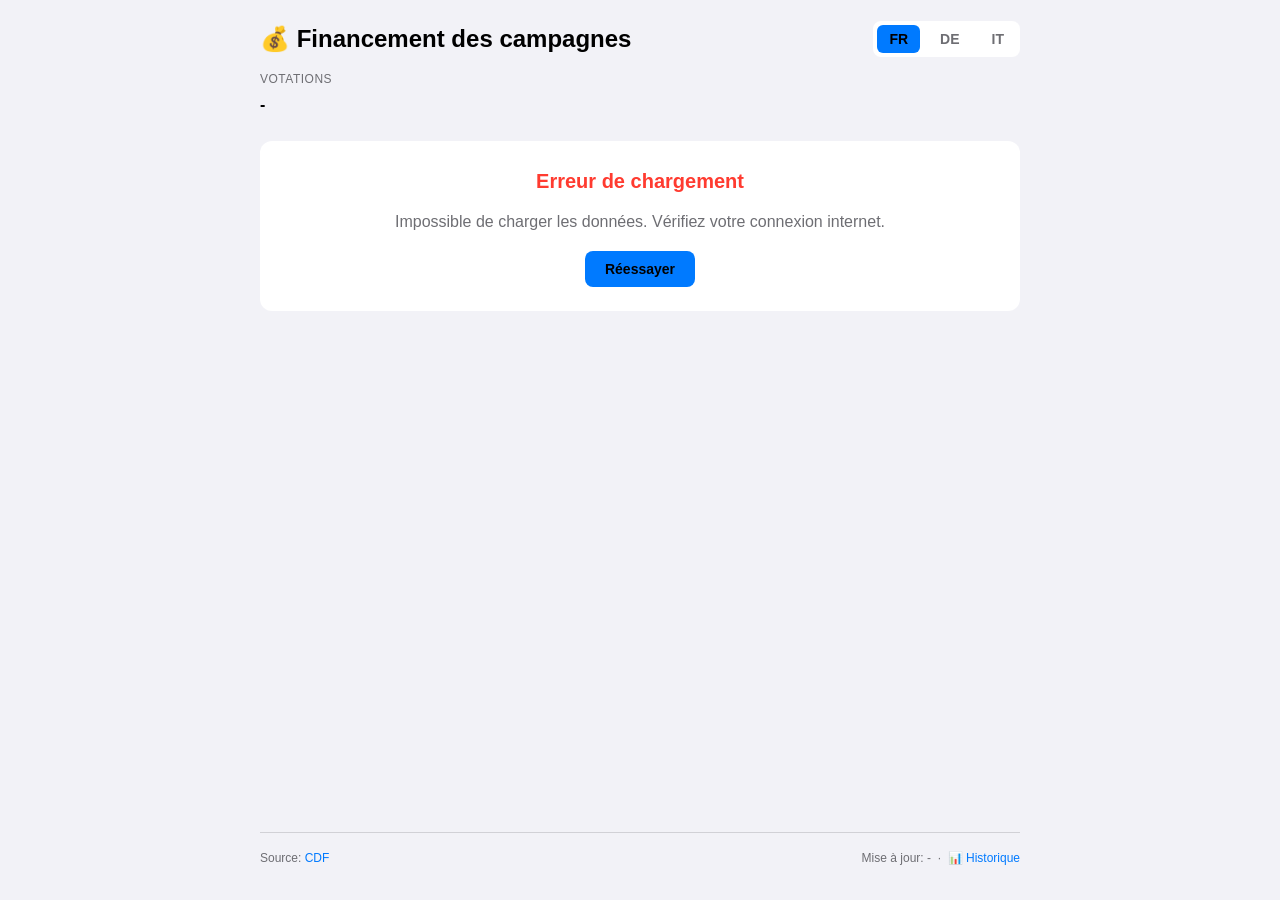
<file: index.html>
<!DOCTYPE html>
<html lang="fr">
<head>
    <meta charset="UTF-8">
    <meta name="viewport" content="width=device-width, initial-scale=1.0">
    <meta name="description" content="Financement des campagnes de votations suisses - Données officielles du CDF/EFK">
    <meta name="theme-color" content="#1C1C1E">
    <meta name="apple-mobile-web-app-capable" content="yes">
    <meta name="apple-mobile-web-app-status-bar-style" content="black-translucent">
    <meta name="apple-mobile-web-app-title" content="Financement Campagnes">
    
    <title>💰 Financement des Campagnes</title>
    
    <link rel="manifest" href="manifest.json">
    <link rel="stylesheet" href="styles.css">
    <link rel="icon" type="image/png" href="icon-192.png">
    <link rel="apple-touch-icon" href="icon-192.png">
</head>
<body>
    <div class="container">
        <header>
            <div class="header-content">
                <h1>💰 <span id="app-title">Financement des campagnes</span></h1>
                <div class="language-selector">
                    <button class="lang-btn active" data-lang="fr">FR</button>
                    <button class="lang-btn" data-lang="de">DE</button>
                    <button class="lang-btn" data-lang="it">IT</button>
                </div>
            </div>
            <div class="vote-date-container">
                <span class="vote-label" id="vote-label">Votations</span>
                <span class="vote-date" id="vote-date">-</span>
            </div>
        </header>

        <main id="votations-container">
            <div class="loading">
                <div class="spinner"></div>
                <p id="loading-text">Chargement des données...</p>
            </div>
        </main>

        <footer>
            <div class="footer-content">
                <div class="source">
                    <span>Source: <a href="https://politikfinanzierung.efk.admin.ch" target="_blank" rel="noopener" id="source-link">CDF</a></span>
                </div>
                <div class="update-info">
                    <span id="update-label">Mise à jour</span>: <span id="last-update">-</span>
                    &nbsp;·&nbsp; <a href="changelog.html" class="changelog-link">📊 Historique</a>
                </div>
            </div>
            <div class="install-prompt" id="install-prompt">
                <button id="install-btn">
                    <span>📱</span>
                    <span id="install-text">Installer l'application</span>
                </button>
            </div>
        </footer>
    </div>

    <script src="app.js"></script>
</body>
</html>
</file>
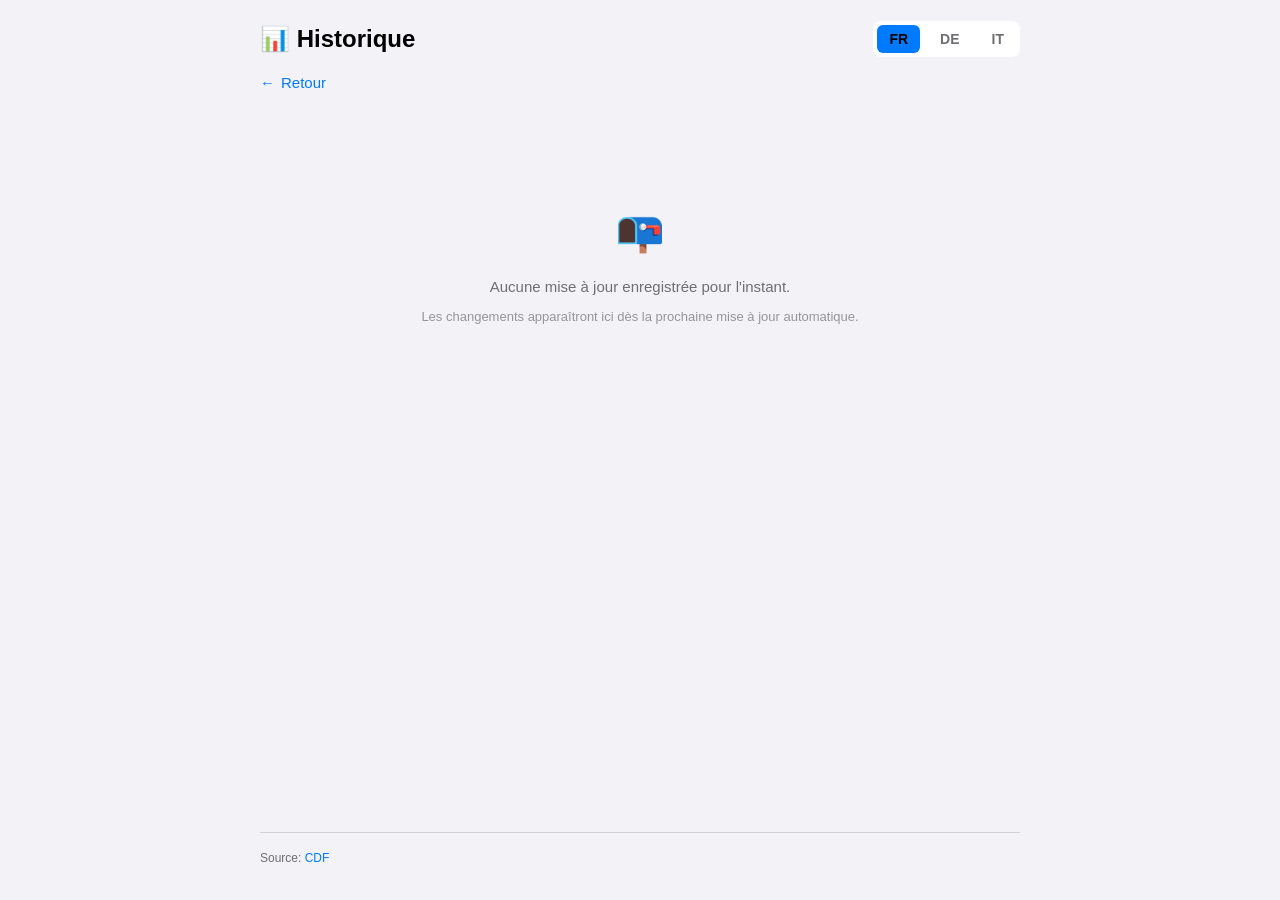
<file: changelog.html>
<!DOCTYPE html>
<html lang="fr">
<head>
    <meta charset="UTF-8">
    <meta name="viewport" content="width=device-width, initial-scale=1.0">
    <meta name="description" content="Historique des mises à jour - Financement des campagnes">
    <meta name="theme-color" content="#1C1C1E">
    <meta name="apple-mobile-web-app-capable" content="yes">
    <meta name="apple-mobile-web-app-status-bar-style" content="black-translucent">
    
    <title>📊 Historique des mises à jour</title>
    
    <link rel="stylesheet" href="styles.css">
    <link rel="icon" type="image/png" href="icon-192.png">
    <link rel="apple-touch-icon" href="icon-192.png">

    <style>
        .back-btn {
            display: inline-flex;
            align-items: center;
            gap: 6px;
            color: var(--color-accent);
            text-decoration: none;
            font-size: 15px;
            font-weight: 500;
            margin-bottom: 20px;
        }
        .back-btn:hover {
            opacity: 0.8;
        }
        .changelog-entry {
            background: var(--bg-secondary);
            border-radius: 12px;
            padding: 16px 20px;
            margin-bottom: 12px;
            box-shadow: 0 2px 8px var(--shadow);
        }
        .entry-header {
            display: flex;
            justify-content: space-between;
            align-items: center;
            margin-bottom: 12px;
            flex-wrap: wrap;
            gap: 8px;
        }
        .entry-timestamp {
            font-size: 13px;
            font-weight: 600;
            color: var(--text-secondary);
            letter-spacing: 0.3px;
        }
        .entry-count {
            font-size: 11px;
            background: var(--bg-card);
            color: var(--text-secondary);
            padding: 2px 8px;
            border-radius: 10px;
        }
        .change-item {
            padding: 10px 0;
            border-top: 1px solid var(--color-separator);
        }
        .change-item:first-child {
            border-top: none;
            padding-top: 0;
        }
        .change-title {
            font-size: 14px;
            font-weight: 600;
            color: var(--text-primary);
            margin-bottom: 8px;
            line-height: 1.4;
        }
        .change-rows {
            display: flex;
            flex-direction: column;
            gap: 6px;
        }
        .change-row {
            display: flex;
            align-items: center;
            gap: 8px;
            font-size: 13px;
        }
        .change-side {
            font-weight: 600;
            min-width: 50px;
            font-size: 12px;
        }
        .change-side.supporters { color: var(--color-supporters); }
        .change-side.opponents  { color: var(--color-opponents); }
        .change-before {
            color: var(--text-secondary);
        }
        .change-arrow {
            color: var(--text-tertiary);
            font-size: 11px;
        }
        .change-after {
            font-weight: 700;
        }
        .change-delta {
            margin-left: auto;
            font-size: 12px;
            font-weight: 700;
            padding: 2px 7px;
            border-radius: 6px;
        }
        .change-delta.positive {
            background: rgba(52, 199, 89, 0.15);
            color: var(--color-supporters);
        }
        .change-delta.negative {
            background: rgba(255, 59, 48, 0.15);
            color: var(--color-opponents);
        }
        .change-delta.neutral {
            background: var(--bg-card);
            color: var(--text-secondary);
        }
        .no-history {
            text-align: center;
            color: var(--text-secondary);
            padding: 60px 20px;
            font-size: 15px;
        }
        .no-history .icon {
            font-size: 40px;
            margin-bottom: 12px;
        }
        .lang-selector-row {
            display: flex;
            gap: 8px;
        }
        .new-badge {
            font-size: 10px;
            background: var(--color-accent);
            color: white;
            padding: 1px 6px;
            border-radius: 6px;
            font-weight: 700;
            vertical-align: middle;
            margin-left: 6px;
        }
        .change-actors {
            margin-top: 4px;
            padding-left: 58px;
            display: flex;
            flex-direction: column;
            gap: 3px;
        }
        .actor-line {
            display: flex;
            justify-content: space-between;
            align-items: center;
            font-size: 11px;
            color: var(--text-secondary);
            line-height: 1.4;
        }
        .actor-line .actor-name {
            opacity: 0.85;
        }
        .actor-line .actor-amount {
            font-weight: 600;
            opacity: 0.9;
            white-space: nowrap;
            margin-left: 12px;
        }
    </style>
</head>
<body>
    <div class="container">
        <header>
            <div class="header-content">
                <h1>📊 <span id="page-title">Historique</span></h1>
                <div class="language-selector lang-selector-row">
                    <button class="lang-btn active" data-lang="fr">FR</button>
                    <button class="lang-btn" data-lang="de">DE</button>
                    <button class="lang-btn" data-lang="it">IT</button>
                </div>
            </div>
            <a href="index.html" class="back-btn">← <span id="back-label">Retour</span></a>
        </header>

        <main id="changelog-container">
            <div class="loading">
                <div class="spinner"></div>
                <p id="loading-text">Chargement...</p>
            </div>
        </main>

        <footer>
            <div class="footer-content">
                <div class="source">
                    <span>Source: <a href="https://politikfinanzierung.efk.admin.ch" target="_blank" rel="noopener" id="source-link">CDF</a></span>
                </div>
            </div>
        </footer>
    </div>

    <script>
        const HISTORY_URL = "https://raw.githubusercontent.com/aexil-234/FinancementCampagne/main/history.json";

        const TRANSLATIONS = {
            fr: {
                page_title: "Historique",
                back: "Retour",
                loading: "Chargement...",
                no_history: "Aucune mise à jour enregistrée pour l'instant.",
                no_history_sub: "Les changements apparaîtront ici dès la prochaine mise à jour automatique.",
                changes: "changement(s)",
                supporters: "Pour",
                opponents: "Contre",
                source: "CDF",
                new_entry: "Nouveau",
                declared_by: "Déclarant"
            },
            de: {
                page_title: "Verlauf",
                back: "Zurück",
                loading: "Laden...",
                no_history: "Noch keine Aktualisierungen aufgezeichnet.",
                no_history_sub: "Änderungen erscheinen hier nach der nächsten automatischen Aktualisierung.",
                changes: "Änderung(en)",
                supporters: "Ja",
                opponents: "Nein",
                source: "EFK",
                new_entry: "Neu",
                declared_by: "Meldepflichtige/r"
            },
            it: {
                page_title: "Cronologia",
                back: "Indietro",
                loading: "Caricamento...",
                no_history: "Nessun aggiornamento registrato.",
                no_history_sub: "I cambiamenti appariranno qui dopo il prossimo aggiornamento automatico.",
                changes: "modifica/e",
                supporters: "Sì",
                opponents: "No",
                source: "CDF",
                new_entry: "Nuovo",
                declared_by: "Dichiarante"
            }
        };

        let currentLang = localStorage.getItem('preferredLanguage') || getBrowserLang();
        let historyData = [];

        function getBrowserLang() {
            const l = (navigator.language || 'fr').toLowerCase();
            if (l.startsWith('de')) return 'de';
            if (l.startsWith('it')) return 'it';
            return 'fr';
        }

        function formatCHF(amount) {
            if (amount >= 1000000) return (amount / 1000000).toFixed(1).replace('.', ',') + ' M';
            if (amount >= 1000) return (amount / 1000).toFixed(0) + ' k';
            return amount.toFixed(0);
        }

        function formatDelta(delta) {
            if (delta === 0) return null;
            const sign = delta > 0 ? '+' : '';
            return `${sign}CHF ${formatCHF(Math.abs(delta))}${delta > 0 ? '' : ''}`;
        }

        function isRecentEntry(timestamp, maxDays) {
            if (!timestamp) return false;
            const parts = timestamp.split(' ');
            if (parts.length < 2) return false;
            const [date, time] = parts;
            const [y, m, d] = date.split('-');
            const [hh, mm] = time.split(':');
            const entryDate = new Date(parseInt(y), parseInt(m) - 1, parseInt(d), parseInt(hh), parseInt(mm));
            const now = new Date();
            const diffMs = now - entryDate;
            return diffMs < maxDays * 24 * 60 * 60 * 1000;
        }

        function formatTimestamp(ts) {
            if (!ts) return '-';
            const parts = ts.split(' ');
            if (parts.length < 2) return ts;
            const [date, time] = parts;
            const [y, m, d] = date.split('-');
            return `${d}.${m}.${y} – ${time}`;
        }

        function getTitle(titleObj) {
            if (!titleObj) return 'N/A';
            if (typeof titleObj === 'string') return titleObj;
            return titleObj[currentLang] || titleObj.fr || 'N/A';
        }

        function renderChangelog() {
            const t = TRANSLATIONS[currentLang];
            const container = document.getElementById('changelog-container');

            document.getElementById('page-title').textContent = t.page_title;
            document.getElementById('back-label').textContent = t.back;
            document.getElementById('source-link').textContent = t.source;

            if (!historyData || historyData.length === 0) {
                container.innerHTML = `
                    <div class="no-history">
                        <div class="icon">📭</div>
                        <p>${t.no_history}</p>
                        <p style="font-size:13px;margin-top:8px;opacity:0.7">${t.no_history_sub}</p>
                    </div>`;
                return;
            }

            container.innerHTML = '';

            historyData.forEach(entry => {
                const el = document.createElement('div');
                el.className = 'changelog-entry';

                const entryIsRecent = isRecentEntry(entry.timestamp, 2);

                const changesHTML = entry.changes.map(change => {
                    const supDelta = change.supporters_after - change.supporters_before;
                    const oppDelta = change.opponents_after - change.opponents_before;

                    const supDeltaStr = formatDelta(supDelta);
                    const oppDeltaStr = formatDelta(oppDelta);

                    const newBadge = (change.new_entry && entryIsRecent)
                        ? `<span class="new-badge">${t.new_entry}</span>`
                        : '';

                    let rows = '';

                    const actors = change.changed_actors || [];
                    const supActors = actors.filter(a => a.position === 'supporter');
                    const oppActors = actors.filter(a => a.position === 'opponent');

                    if (supDelta !== 0 || change.supporters_after > 0) {
                        const cls = supDelta > 0 ? 'positive' : supDelta < 0 ? 'negative' : 'neutral';
                        rows += `
                            <div class="change-row">
                                <span class="change-side supporters">✓ ${t.supporters}</span>
                                <span class="change-before">CHF ${formatCHF(change.supporters_before)}</span>
                                <span class="change-arrow">→</span>
                                <span class="change-after" style="color:var(--color-supporters)">CHF ${formatCHF(change.supporters_after)}</span>
                                ${supDeltaStr ? `<span class="change-delta ${cls}">${supDelta > 0 ? '+' : ''}CHF ${formatCHF(Math.abs(supDelta))}</span>` : ''}
                            </div>`;
                        if (supActors.length > 0) {
                            rows += `<div class="change-actors">${supActors.map(a => `<div class="actor-line"><span class="actor-name">${a.name}</span><span class="actor-amount">CHF ${formatCHF(a.amount)}</span></div>`).join('')}</div>`;
                        }
                    }

                    if (oppDelta !== 0 || change.opponents_after > 0) {
                        const cls = oppDelta > 0 ? 'positive' : oppDelta < 0 ? 'negative' : 'neutral';
                        rows += `
                            <div class="change-row">
                                <span class="change-side opponents">✗ ${t.opponents}</span>
                                <span class="change-before">CHF ${formatCHF(change.opponents_before)}</span>
                                <span class="change-arrow">→</span>
                                <span class="change-after" style="color:var(--color-opponents)">CHF ${formatCHF(change.opponents_after)}</span>
                                ${oppDeltaStr ? `<span class="change-delta ${cls}">${oppDelta > 0 ? '+' : ''}CHF ${formatCHF(Math.abs(oppDelta))}</span>` : ''}
                            </div>`;
                        if (oppActors.length > 0) {
                            rows += `<div class="change-actors">${oppActors.map(a => `<div class="actor-line"><span class="actor-name">${a.name}</span><span class="actor-amount">CHF ${formatCHF(a.amount)}</span></div>`).join('')}</div>`;
                        }
                    }

                    return `
                        <div class="change-item">
                            <div class="change-title">${getTitle(change.title)}${newBadge}</div>
                            <div class="change-rows">${rows}</div>
                        </div>`;
                }).join('');

                el.innerHTML = `
                    <div class="entry-header">
                        <span class="entry-timestamp">${formatTimestamp(entry.timestamp)}</span>
                        <span class="entry-count">${entry.changes.length} ${t.changes}</span>
                    </div>
                    ${changesHTML}`;

                container.appendChild(el);
            });
        }

        async function loadHistory() {
            try {
                const res = await fetch(HISTORY_URL);
                if (!res.ok) throw new Error('Network error');
                historyData = await res.json();
            } catch (e) {
                historyData = [];
            }
            renderChangelog();
        }

        function setLang(lang) {
            currentLang = lang;
            localStorage.setItem('preferredLanguage', lang);
            document.querySelectorAll('.lang-btn').forEach(btn => {
                btn.classList.toggle('active', btn.dataset.lang === lang);
            });
            renderChangelog();
        }

        document.addEventListener('DOMContentLoaded', () => {
            setLang(currentLang);
            document.querySelectorAll('.lang-btn').forEach(btn => {
                btn.addEventListener('click', () => setLang(btn.dataset.lang));
            });
            loadHistory();
        });
    </script>
</body>
</html>
</file>
<file: styles.css>
:root {
    --bg-primary: #1C1C1E;
    --bg-secondary: #2C2C2E;
    --bg-card: #38383A;
    --text-primary: #FFFFFF;
    --text-secondary: #8E8E93;
    --text-tertiary: #AEAEB2;
    --color-supporters: #34C759;
    --color-opponents: #FF3B30;
    --color-separator: #48484A;
    --color-accent: #007AFF;
    --shadow: rgba(0, 0, 0, 0.3);
}

* {
    margin: 0;
    padding: 0;
    box-sizing: border-box;
}

body {
    font-family: -apple-system, BlinkMacSystemFont, 'Segoe UI', Roboto, Oxygen, Ubuntu, Cantarell, sans-serif;
    background: var(--bg-primary);
    color: var(--text-primary);
    line-height: 1.6;
    min-height: 100vh;
    display: flex;
    flex-direction: column;
}

.container {
    max-width: 800px;
    margin: 0 auto;
    padding: 20px;
    width: 100%;
    flex: 1;
    display: flex;
    flex-direction: column;
}

header {
    margin-bottom: 24px;
}

.header-content {
    display: flex;
    justify-content: space-between;
    align-items: center;
    margin-bottom: 12px;
    flex-wrap: wrap;
    gap: 12px;
}

h1 {
    font-size: 24px;
    font-weight: 700;
    color: var(--text-primary);
}

.language-selector {
    display: flex;
    gap: 8px;
    background: var(--bg-secondary);
    padding: 4px;
    border-radius: 8px;
}

.lang-btn {
    background: transparent;
    border: none;
    color: var(--text-secondary);
    padding: 6px 12px;
    border-radius: 6px;
    cursor: pointer;
    font-size: 14px;
    font-weight: 600;
    transition: all 0.2s ease;
}

.lang-btn:hover {
    background: var(--bg-card);
}

.lang-btn.active {
    background: var(--color-accent);
    color: var(--text-primary);
}

.vote-date-container {
    display: flex;
    flex-direction: column;
    align-items: flex-start;
    gap: 2px;
}

.vote-label {
    font-size: 12px;
    color: var(--text-secondary);
    text-transform: uppercase;
    letter-spacing: 0.5px;
}

.vote-date {
    font-size: 16px;
    color: var(--text-primary);
    font-weight: 600;
}

main {
    flex: 1;
    margin-bottom: 24px;
}

.loading {
    display: flex;
    flex-direction: column;
    align-items: center;
    justify-content: center;
    padding: 60px 20px;
    gap: 16px;
}

.spinner {
    width: 40px;
    height: 40px;
    border: 3px solid var(--bg-card);
    border-top-color: var(--color-accent);
    border-radius: 50%;
    animation: spin 1s linear infinite;
}

@keyframes spin {
    to { transform: rotate(360deg); }
}

.loading p {
    color: var(--text-secondary);
    font-size: 14px;
}

.votation-card {
    background: var(--bg-secondary);
    border-radius: 12px;
    padding: 20px;
    margin-bottom: 16px;
    box-shadow: 0 2px 8px var(--shadow);
    transition: transform 0.2s ease, box-shadow 0.2s ease, background 0.2s ease;
}

.votation-card:hover {
    transform: translateY(-2px);
    box-shadow: 0 4px 12px var(--shadow);
    background: var(--bg-card);
}

.votation-title {
    font-size: 18px;
    font-weight: 600;
    color: var(--text-primary);
    margin-bottom: 16px;
    line-height: 1.4;
}

.amounts-container {
    display: flex;
    flex-direction: column;
    gap: 12px;
}

.amount-row {
    display: flex;
    justify-content: space-between;
    align-items: center;
    gap: 12px;
}

.amount-label {
    font-size: 14px;
    font-weight: 600;
    display: flex;
    align-items: center;
    gap: 6px;
}

.amount-label.supporters {
    color: var(--color-supporters);
}

.amount-label.opponents {
    color: var(--color-opponents);
}

.amount-value {
    font-size: 16px;
    font-weight: 700;
}

.delta-badge {
    font-size: 11px;
    font-weight: 700;
    padding: 2px 6px;
    border-radius: 6px;
    white-space: nowrap;
}

.delta-up {
    background: rgba(52, 199, 89, 0.15);
    color: var(--color-supporters);
}

.delta-down {
    background: rgba(255, 59, 48, 0.15);
    color: var(--color-opponents);
}

.changelog-link {
    display: inline-flex;
    align-items: center;
    gap: 5px;
    color: var(--color-accent);
    text-decoration: none;
    font-size: 12px;
    font-weight: 500;
}

.changelog-link:hover {
    text-decoration: underline;
}

.progress-bar-container {
    margin-top: 12px;
    padding-top: 12px;
    border-top: 1px solid var(--color-separator);
}

.progress-bar {
    height: 8px;
    background: var(--bg-card);
    border-radius: 4px;
    overflow: hidden;
    display: flex;
    margin-bottom: 8px;
}

.progress-supporters {
    background: var(--color-supporters);
    transition: width 0.5s ease;
}

.progress-opponents {
    background: var(--color-opponents);
    transition: width 0.5s ease;
}

.progress-percentages {
    display: flex;
    justify-content: space-between;
    font-size: 12px;
    color: var(--text-tertiary);
}

.error-message {
    background: var(--bg-secondary);
    border-radius: 12px;
    padding: 24px;
    text-align: center;
    color: var(--text-secondary);
}

.error-message h2 {
    color: var(--color-opponents);
    margin-bottom: 12px;
    font-size: 20px;
}

.error-message p {
    margin-bottom: 16px;
}

.retry-btn {
    background: var(--color-accent);
    color: var(--text-primary);
    border: none;
    padding: 10px 20px;
    border-radius: 8px;
    font-size: 14px;
    font-weight: 600;
    cursor: pointer;
    transition: opacity 0.2s ease;
}

.retry-btn:hover {
    opacity: 0.8;
}

footer {
    border-top: 1px solid var(--color-separator);
    padding-top: 16px;
}

.footer-content {
    display: flex;
    justify-content: space-between;
    align-items: center;
    flex-wrap: wrap;
    gap: 12px;
    font-size: 12px;
    color: var(--text-secondary);
    margin-bottom: 12px;
}

.source a {
    color: var(--color-accent);
    text-decoration: none;
}

.source a:hover {
    text-decoration: underline;
}

.install-prompt {
    display: none;
    margin-top: 12px;
}

.install-prompt.show {
    display: block;
}

#install-btn {
    width: 100%;
    background: var(--color-accent);
    color: var(--text-primary);
    border: none;
    padding: 12px 20px;
    border-radius: 10px;
    font-size: 16px;
    font-weight: 600;
    cursor: pointer;
    display: flex;
    align-items: center;
    justify-content: center;
    gap: 8px;
    transition: opacity 0.2s ease;
}

#install-btn:hover {
    opacity: 0.9;
}

#install-btn:active {
    opacity: 0.7;
}

@media (max-width: 600px) {
    .container {
        padding: 16px;
    }

    h1 {
        font-size: 20px;
    }

    .votation-card {
        padding: 16px;
    }

    .votation-title {
        font-size: 16px;
    }

    .header-content {
        flex-direction: column;
        align-items: flex-start;
    }

    .language-selector {
        width: 100%;
        justify-content: center;
    }
}

@media (prefers-color-scheme: light) {
    :root {
        --bg-primary: #F2F2F7;
        --bg-secondary: #FFFFFF;
        --bg-card: #F9F9F9;
        --text-primary: #000000;
        --text-secondary: #6E6E73;
        --text-tertiary: #8E8E93;
        --color-separator: #D1D1D6;
        --shadow: rgba(0, 0, 0, 0.1);
    }
}
</file>
